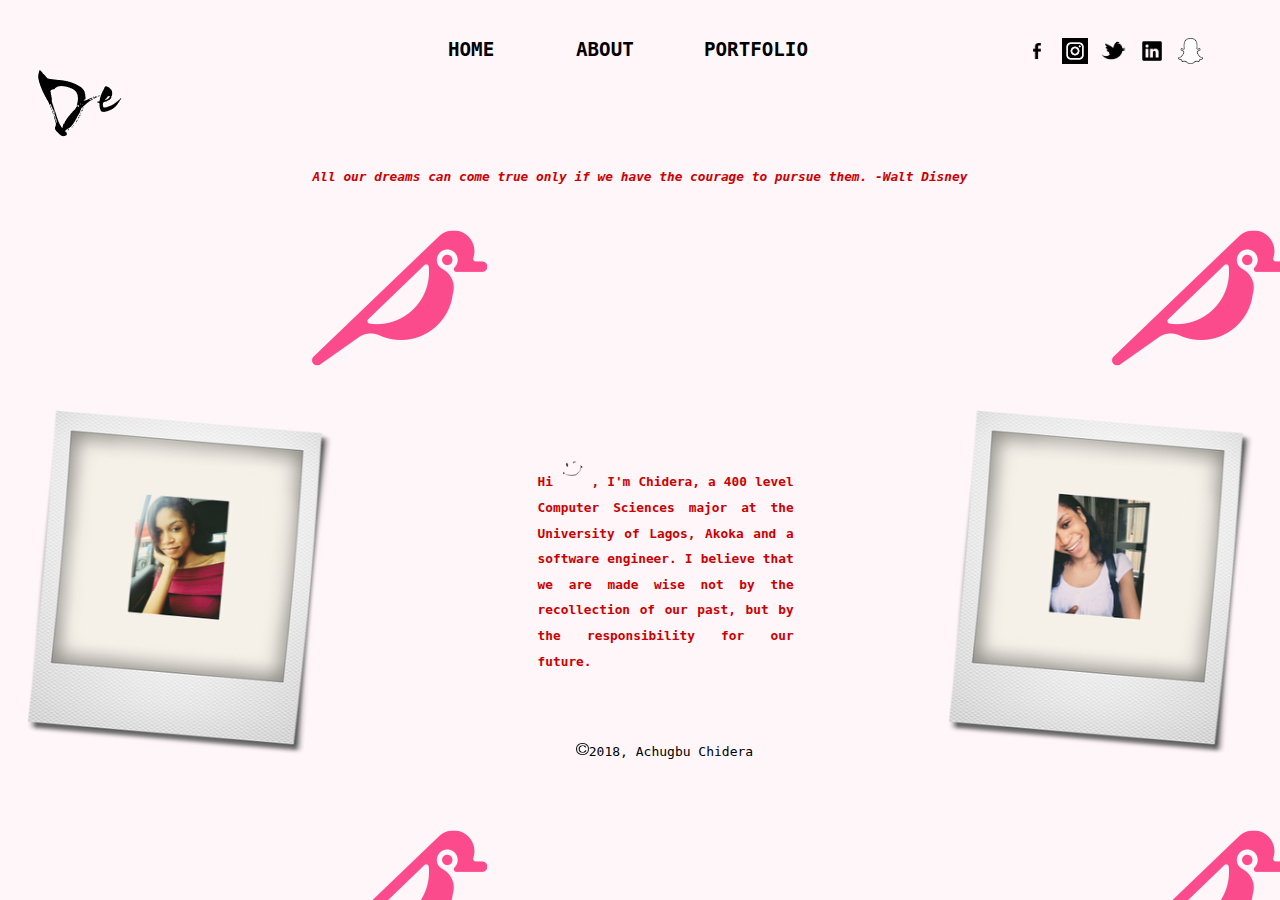
<file: index.html>
<!DOCTYPE html>
<html>
<head>
	<meta name="viewport" content="width=device-width, initialscale=1.0" charset="utf-8">
	<title>Achugbu Chidera</title>
	<link rel="stylesheet" type="text/css" href="css/index.css">
</head>
<body style="background-image: url(image/bird-logo-symbol-carl-robin-kylander-ui-ux-brand.png);">
	<div class="header">
		<img src="image/615D1BA2A29046EEDA1FFF2EEE5401002.gif" alt="thumbnail">
		<img src="image/facebook-2048-black.png" class="logo1" alt="thumbnail">
		<img src="image/instagram-icon-new-black-background-vector-logo.png" class="logo2" alt="thumbnail">
		<img src="image/Twitter-Transparent-Background.png" class="logo3" alt="thumbnail">
		<img src="image/social-linkedin.png" class="logo4" alt="thumbnail">
		<img src="image/snapchat-ghost-logo-B618EE0704-seeklogo.com.png" class="logo5" alt="thumbnail">
		<a href="prac.html" class="link1" target="_self">HOME</a>
		<a href="about.html" class="link2" target="_new">ABOUT</a>
		<a href="portfolio.html" class="link3" target="_blank">PORTFOLIO</a>
		<p class="quote">
			All our dreams can come true only if we have the courage to pursue them. -Walt Disney</p>
	</div>
	<div class="main">
		<img src="image/kako-Tt63lJJwUOabBgiW.png" class="image1" alt="thumbnail">
		<img src="image/kako-fTWqY6E99zVwz9V0.png" class="image2" alt="thumbnail">
		<p class="intro">Hi<img src="image/mouth_smile_PNG42.png" class="smile" alt="thumbnail">, I'm Chidera, a 400 level Computer Sciences major at the University of Lagos, Akoka and a software engineer. I believe that we are made wise not by the recollection of our past, but by the responsibility for our future.</p>
	</div>
	<div class="footer">
		<!--<img src="image/1428013726_Meg_Arrow_0621_06.png" class="image4" alt="thumbnail">
		<img src="image/black-heart.png" class="image5" alt="thumbnail">
		<img src="image/black-heart.png" class="image6" alt="thumbnail">
		<img src="image/black-heart.png" class="image7" alt="thumbnail">
		<img src="image/abstract-1296692_960_720.png" class="image8" alt="thumbnail">
		<img src="image/abstract-1297030_960_720.png" class="image9" alt="thumbnail">
		<img src="image/1428013726_Meg_Arrow_0621_06.png" class="image10" alt="thumbnail">-->
		<p class="copyright"><img src="image/12422395911228769102Copyright_thin.svg.med.png" class="image11" alt="thumbnail">2018, Achugbu Chidera</p>
	</div>
</body>
</html>
</file>
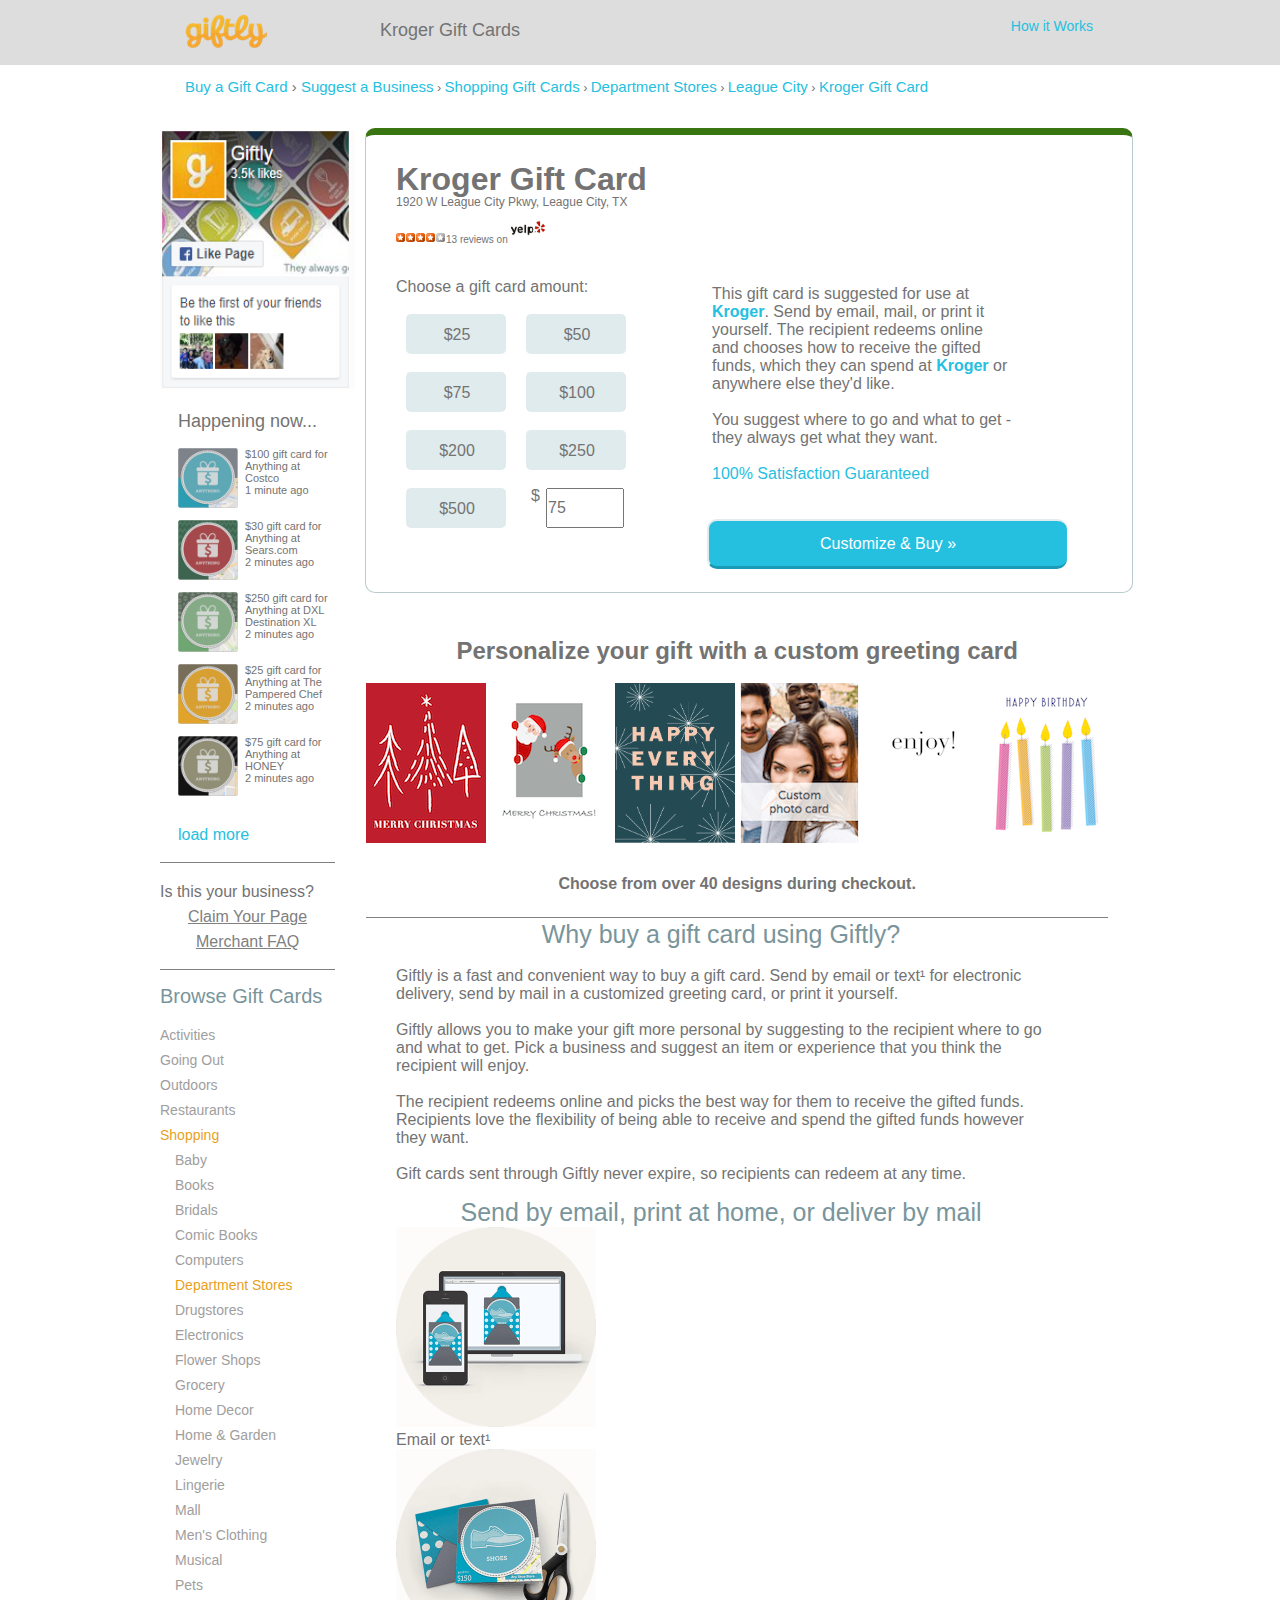
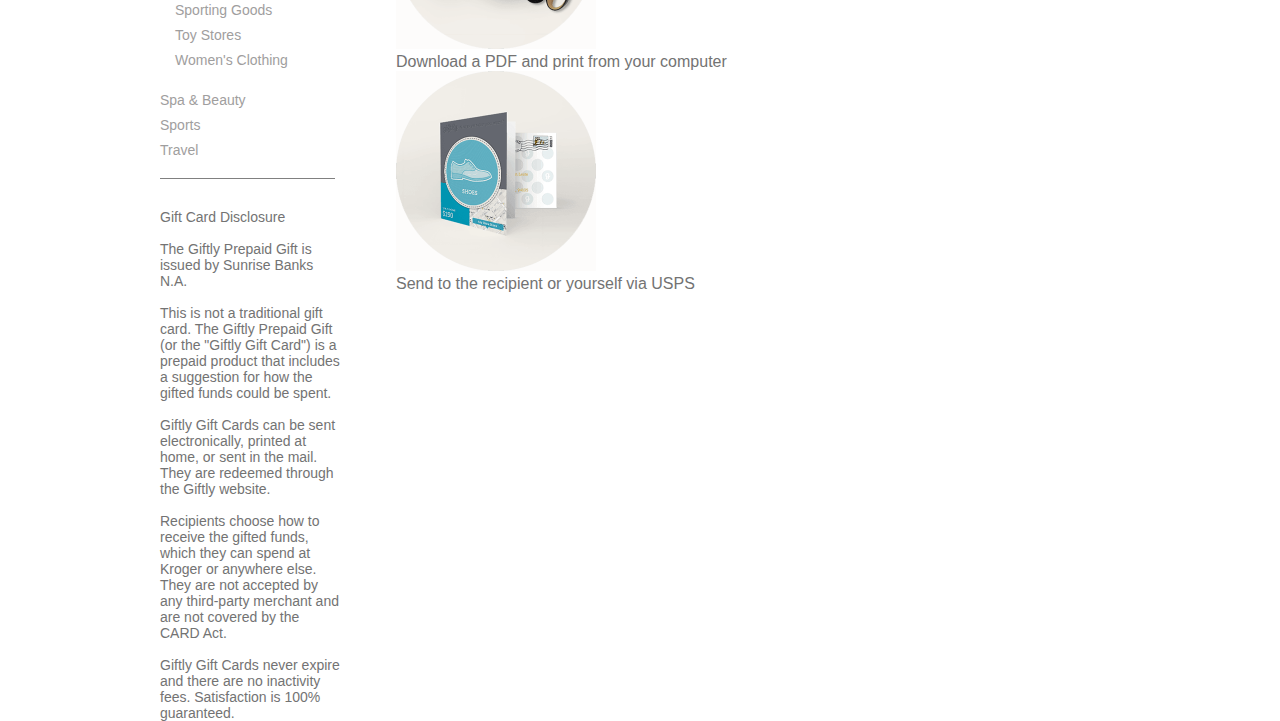
<file: files/giftly/index.html>
<!DOCTYPE html>
<html>
<head>
	<meta charset="utf-8">
	<link href="css/reset.css" rel="stylesheet">
	<link href="css/style.css" rel="stylesheet">
	<title>Kroger Gift Card - League City, TX | Giftly</title>
</head>
<body>
	<header>
		<figure><a href="#"><img alt="Thumbnail" src="images/logo-trans.png"></a></figure>
		<figcaption class="header_text">
			<h3>Kroger Gift Cards</h3>
		</figcaption>
	</header>
	<nav class="navigation">
		<div class="how">
			<a href="#">How it Works</a>
		</div>
	</nav>
	<nav class="menu_links">
		<a href="#">Buy a Gift Card</a> ›
		<a href="#">Suggest a Business</a><small> › </small>
		<a href="#">Shopping Gift Cards</a><small> › </small>
		<a href="#">Department Stores</a><small> › </small>
		<a href="#">League City</a><small> › </small>
		<a href="#">Kroger Gift Card</a>
	</nav>
	<nav class="happs_list">
		<figure><a href="https://www.facebook.com/BeGiftly/"><img class="thumbnail" src="images/ScreenShot_20171225211702.png" alt="Thumbnail"></a></figure><br>

		<center><p class="happs_text">  Happening now...</p></center>
		<ul class="line1">
			<li>
				<figure><img src="images/g2.png" class="thumbnail2"></figure>
				<figcaption class="thumbnail2_text">
					<p>$100 gift card for Anything at Costco</p>
					<p>1 minute ago</p>
				</figcaption><br>
			</li><br><br><br>
			<li>
				<figure><img src="images/g3.png" class="thumbnail3"></figure>
				<figcaption class="thumbnail3_text">
					<p>$30 gift card for Anything at Sears.com</p>
					<p>2 minutes ago</p>
				</figcaption><br>
			</li><br><br><br>
			<li>
				<figure><img src="images/g4.png" class="thumbnail4"></figure>
				<figcaption class="thumbnail4_text">
					<p>$250 gift card for Anything at DXL Destination XL</p>
					<p>2 minutes ago</p>
				</figcaption><br>
			</li><br><br><br>
			<li>
				<figure><img src="images/g7.png" class="thumbnail5"></figure>
				<figcaption class="thumbnail5_text">
					<p>$25 gift card for Anything at The Pampered Chef</p>
					<p>2 minutes ago</p>
				</figcaption><br>
			</li><br><br><br>
			<li>
				<figure><img src="images/g8.png" class="thumbnail6"></figure>
				<figcaption class="thumbnail6_text">
					<p>$75 gift card for Anything at HONEY</p>
					<p>2 minutes ago</p>
				</figcaption><br>
			</li><br><br><br><br>
			<li>
				<a href="#" class="load">load more</a>
			</li><br><br>
		</ul>

		<h6 class="business">Is this your business?
			<center><a href="#">Claim Your Page</a></center>
			<center><a href="#">Merchant FAQ</a></center>
		</h6>

		<div class="words">
			<p class="words_heading">Browse Gift Cards</p>
			<div class="words_list">
				<a href="#">Activities</a><br>
				<a href="#">Going Out</a><br>
				<a href="#">Outdoors</a><br>
				<a href="#">Restaurants</a><br>
				<a href="#" class="make_yellow">Shopping</a><br>
			</div>
			<div class="sub_list">
				<a href="#">Baby</a><br>
				<a href="#">Books</a><br>
				<a href="#">Bridals</a><br>
				<a href="#">Comic Books</a><br>
				<a href="#">Computers</a><br>
				<a href="#" class="make_yellow">Department Stores</a><br>
				<a href="#">Drugstores</a><br>
				<a href="#">Electronics</a><br>
				<a href="#">Flower Shops</a><br>
				<a href="#">Grocery</a><br>
				<a href="#">Home Decor</a><br>
				<a href="#">Home & Garden</a><br>
				<a href="#">Jewelry</a><br>
				<a href="#">Lingerie</a><br>
				<a href="#">Mall</a><br>
				<a href="#">Men's Clothing</a><br>
				<a href="#">Musical</a><br>
				<a href="#">Pets</a><br>
				<a href="#">Sporting Goods</a><br>
				<a href="#">Toy Stores</a><br>
				<a href="#">Women's Clothing</a><br>
			</div>
			<div class="words_list">
				<a href="#">Spa & Beauty</a><br>
				<a href="#">Sports</a><br>
				<a href="#">Travel</a><br>
			</div>
		</div>

		<div class="disclosure">
			<p>
				Gift Card Disclosure<br><br>
				The Giftly Prepaid Gift is issued by Sunrise Banks N.A.<br><br>
				This is not a traditional gift card.
				The Giftly Prepaid Gift (or the "Giftly Gift Card") is a prepaid product that includes a suggestion for how the gifted funds could be spent.<br><br>
				Giftly Gift Cards can be sent electronically, printed at home, or sent in the mail. They are redeemed through the Giftly website.<br><br>
				Recipients choose how to receive the gifted funds, which they can spend at Kroger or anywhere else. They are not accepted by any third-party merchant and are not covered by the CARD Act.<br><br>
				Giftly Gift Cards never expire and there are no inactivity fees. Satisfaction is 100% guaranteed.
			</p>
		</div>
	</nav>

	<section class="info_place">
		<div class="holder">
			<h1>Kroger Gift Card</h1>
			<h6>1920 W League City Pkwy, League City, TX</h6>
			<p class="p1"><img src="images/g5.png">13 reviews on <img src="images/g9.png" class="p1_yelp"></p><br>
			<p class="select">Choose a gift card amount: </p><br>
			<button class="bt1">$25</button>
			<button class="bt2">$50</button>
			<br><br>
			<button class="bt3">$75</button>
			<button class="bt4">$100</button>
			<br><br>
			<button class="bt5">$200</button>
			<button class="bt6">$250</button>
			<br><br>
			<button class="bt7">$500</button>
			<p class="dollar_sign">$</p><input type="text area" name="amount" value="75" class="bt8">
			<br>
			<div class="block">
				<p class="story">This gift card is suggested for use at <b>Kroger</b>. Send by email, mail, or print it yourself. The recipient redeems online and chooses how to receive the gifted funds, which they can spend at <b>Kroger</b> or anywhere else they'd like.<br><br>You suggest where to go and what to get - they always get what they want.</p>
				<a href="#">100% Satisfaction Guaranteed</a><br><br><br>
			<button class="bt9">Customize & Buy »</button>
			</div><br><br><br><br><br>
			<div class="custom_greetings"> 
				<center><h2 class="Personalize">Personalize your gift with a custom greeting card</h2></center>
				<a href="#"><img src="images/custom-front-merrytrees-medium.png" alt="Thumbnail" class="img1"></a>
				<a href="#"><img src="images/custom-front-santa-and-rudolph-medium.png" alt="Thumbnail" class="img2"></a>
				<a href="#"><img src="images/custom-front-happy-everything-medium.png" alt="Thumbnail" class="img3"></a>
				<a href="#"><img src="images/custom-front-photo-sample-1.png" alt="Thumbnail" class="img4"></a>
				<a href="#"><img src="images/custom-front-enjoy-medium.png" alt="Thumbnail" class="img5"></a>
				<a href="#"><img src="images/custom-front-birthday-candles-medium.png" alt="Thumbnail" class="img6"></a>
				<center><h4>Choose from over 40 designs during checkout.</h4></center>
		    </div>

		    <div class="div4">
		    	<center>
		    		<h3 class="words_heading">Why buy a gift card using Giftly?</h3><br>
		    	</center>
		    	<p>
		    		Giftly is a fast and convenient way to buy a gift card. Send by email or text¹ for electronic delivery, send by mail in a customized greeting card, or print it yourself.<br><br>
					Giftly allows you to make your gift more personal by suggesting to the recipient where to go and what to get. Pick a business and suggest an item or experience that you think the recipient will enjoy.<br><br>
					The recipient redeems online and picks the best way for them to receive the gifted funds. Recipients love the flexibility of being able to receive and spend the gifted funds however they want.<br><br>
					Gift cards sent through Giftly never expire, so recipients can redeem at any time.
		    	</p>
		    	<center>
		    		<h3 class="words_heading">Send by email, print at home, or deliver by mail</h3>
		    	</center>
		    	<div class="circle_images">
		    		<figure><img src="images/g10.png" alt="Thumbnail" class="circle_image">
		    		</figure>
		    		<figcaption>Email or text¹</figcaption>

		    		<figure><img src="images/g12.png" alt="Thumbnail" class="circle_image">
		    		</figure>
		    		<figcaption>Download a PDF and print from your computer</figcaption>

		    		<figure><img src="images/g11.png" alt="Thumbnail" class="circle_image">
		    		</figure>
		   			<figcaption>Send to the recipient or yourself via USPS</figcaption>
		    	</div>
		    </div>
		</div>
	</section>
</body>
</html>
</file>
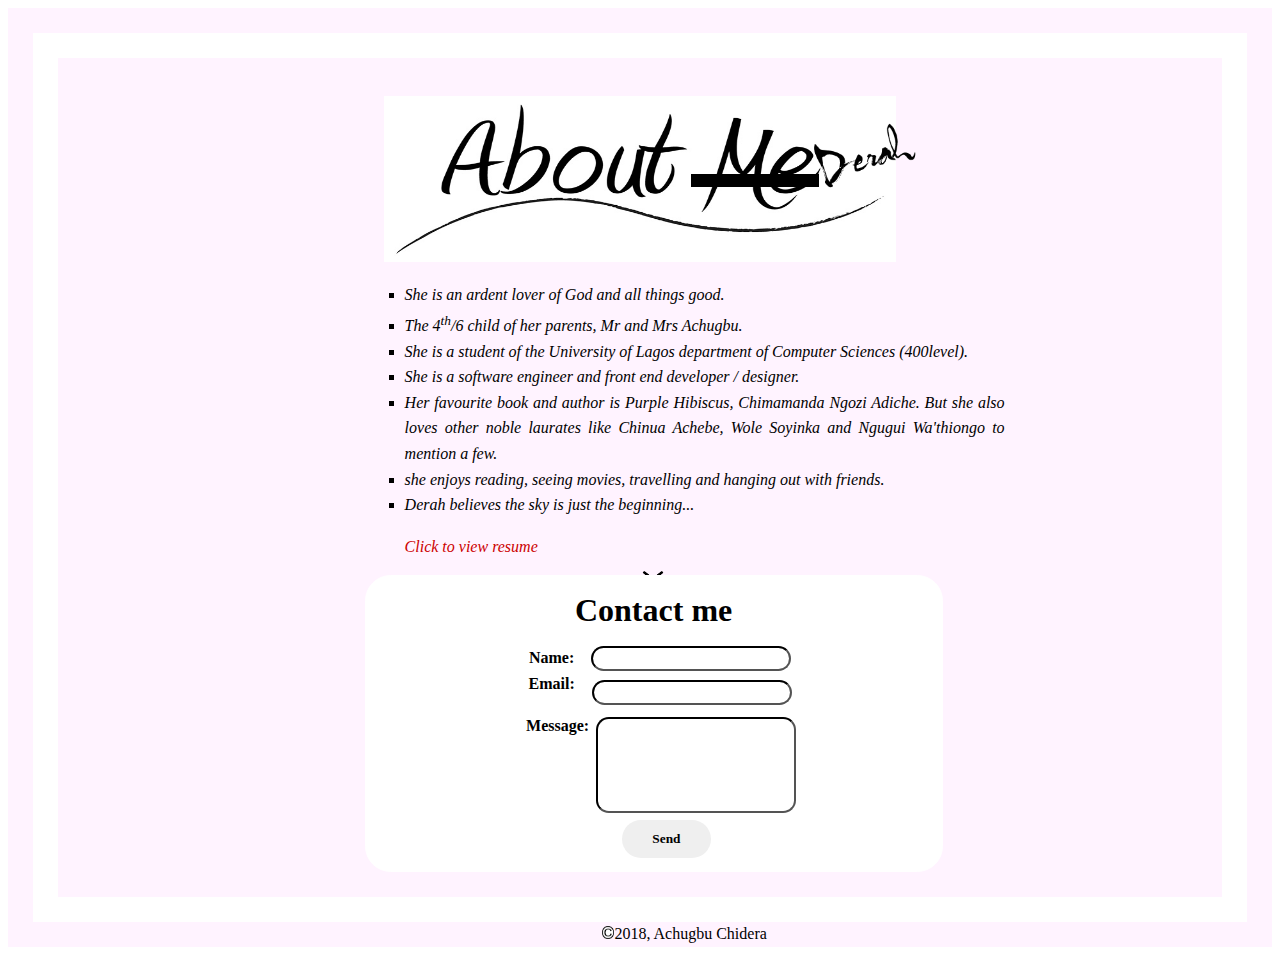
<file: about.html>
<!DOCTYPE html>
<html>
<head>
	<meta name="viewport" content="width=device-width, initialscale=1.0" charset="utf-8">
	<title>About Me</title>
	<link rel="stylesheet" type="text/css" href="css/about.css">
</head>
<body>
	<div class="outer">
		<div class="inner">
			<div class="about">
				<img src="image/About-me.jpg" class="about_image">
				<img src="image/615D1BA2A29046EEDA1FFF2EEE540100.png" alt="thumbnail" class="image1">
				<hr class="line">
				<div class="story">
					<ul>
						<li>She is an ardent lover of God and all things good.</li>
						<li>The 4<sup>th</sup>/6 child of her parents, Mr and Mrs Achugbu.</li>
						<li>She is a student of the University of Lagos department of Computer Sciences (400level).</li>
						<li>She is a software engineer and front end developer / designer. </li>
						<li>Her favourite book and author is Purple Hibiscus, Chimamanda Ngozi Adiche. But she also loves other noble laurates like Chinua Achebe, Wole Soyinka and Ngugui Wa'thiongo to mention a few.</li>
						<li>she enjoys reading, seeing movies, travelling and hanging out with friends.</li>
						<li>Derah believes the sky is just the beginning...<a href="files/AchugbuCV.docx" class="link"><p>Click to view resume</p></a></li>
					</ul>
				</div>
				<img src="image/giphy (4).gif" alt="thumbnail" class="image2">
				<div class="contact">
					<h1 class="contact_me">Contact me</h1>
					<b>Name: </b> <input type="text" name="name" class="input1" required=""><br>
					<b>Email: </b> <input type="email" name="email" class="input2" required=""><br>
				    <p class="imessage">Message: </p><input type="textarea" name="message" class="input3" required=""><br>
					<button class="send">Send</button>
				</div>
				<div class="footer">
					<p class="copyright"><img src="image/12422395911228769102Copyright_thin.svg.med.png" class="image11" alt="thumbnail">2018, Achugbu Chidera</p>
				</div>
			</div>
		</div>
	</div>
</body>
</html>
</file>
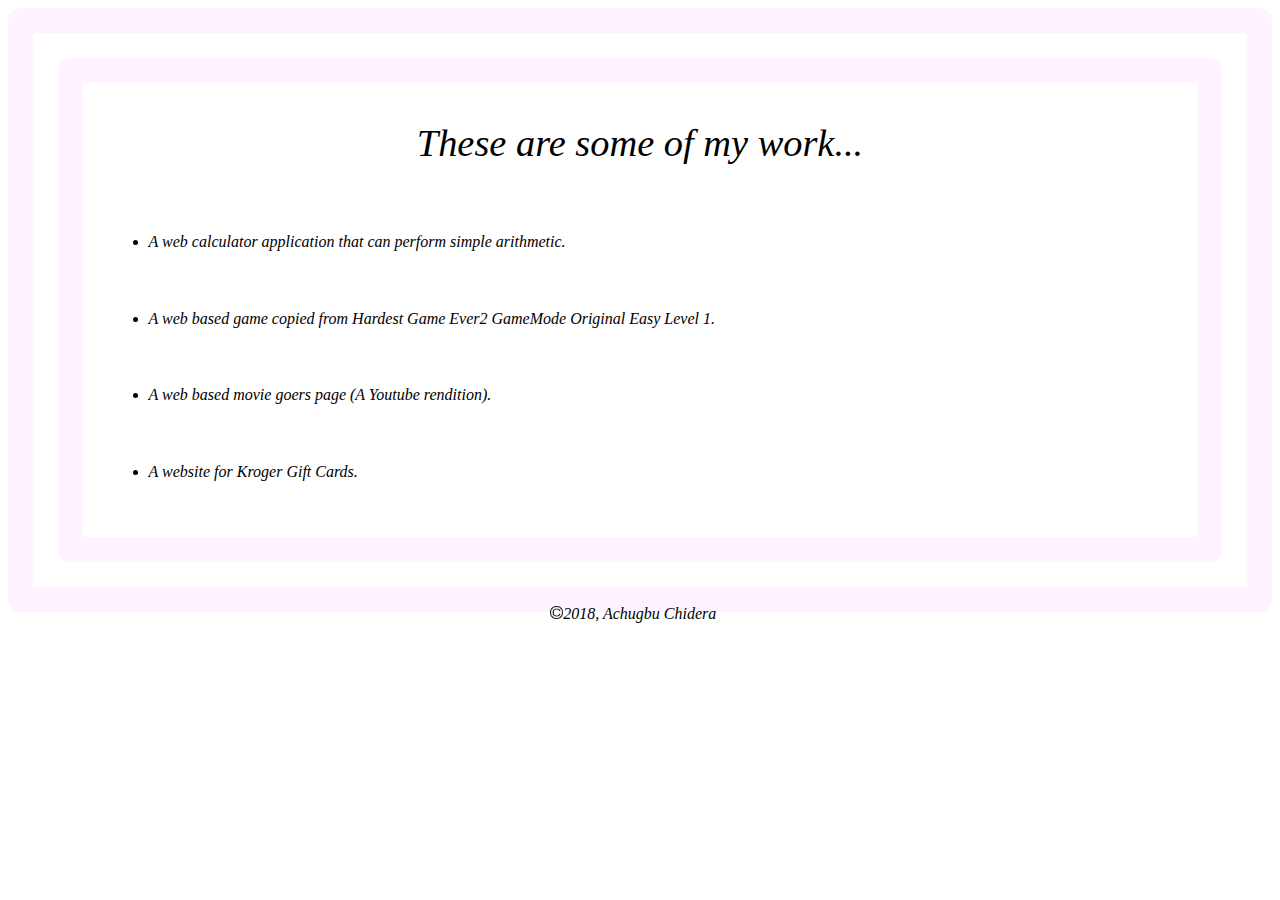
<file: portfolio.html>
<!DOCTYPE html>
<html>
<head>
	<title>Portfolio</title>
	<meta name="viewport" content="width=device-width, initialscale=1.0" charset="utf-8">
	<link rel="stylesheet" type="text/css" href="css/portfolio.css">
</head>
<body>
	<div class="outer">
		<div class="inner">
			<div class="inner_in">
				<p class="header">These are some of my work...</p>
				<ul class="portfolio">
					<a href="files/calculator2.html"><li>A web calculator application that can perform simple arithmetic.</li></a>
					<a href="files/Game/Game.html"><li>A web based game copied from Hardest Game Ever2 GameMode Original Easy Level 1.</li></a>
					<a href="files/favouritemovies/index.html"><li>A web based movie goers page (A Youtube rendition).</li></a>
					<a href="files/giftly/index.html"><li>A website for Kroger Gift Cards.</li></a>
				</ul>
				<p class="copyright"><img src="image/12422395911228769102Copyright_thin.svg.med.png" class="image11" alt="thumbnail">2018, Achugbu Chidera</p>
			</div>
		</div>
	</div>
</body>
</html>
</file>
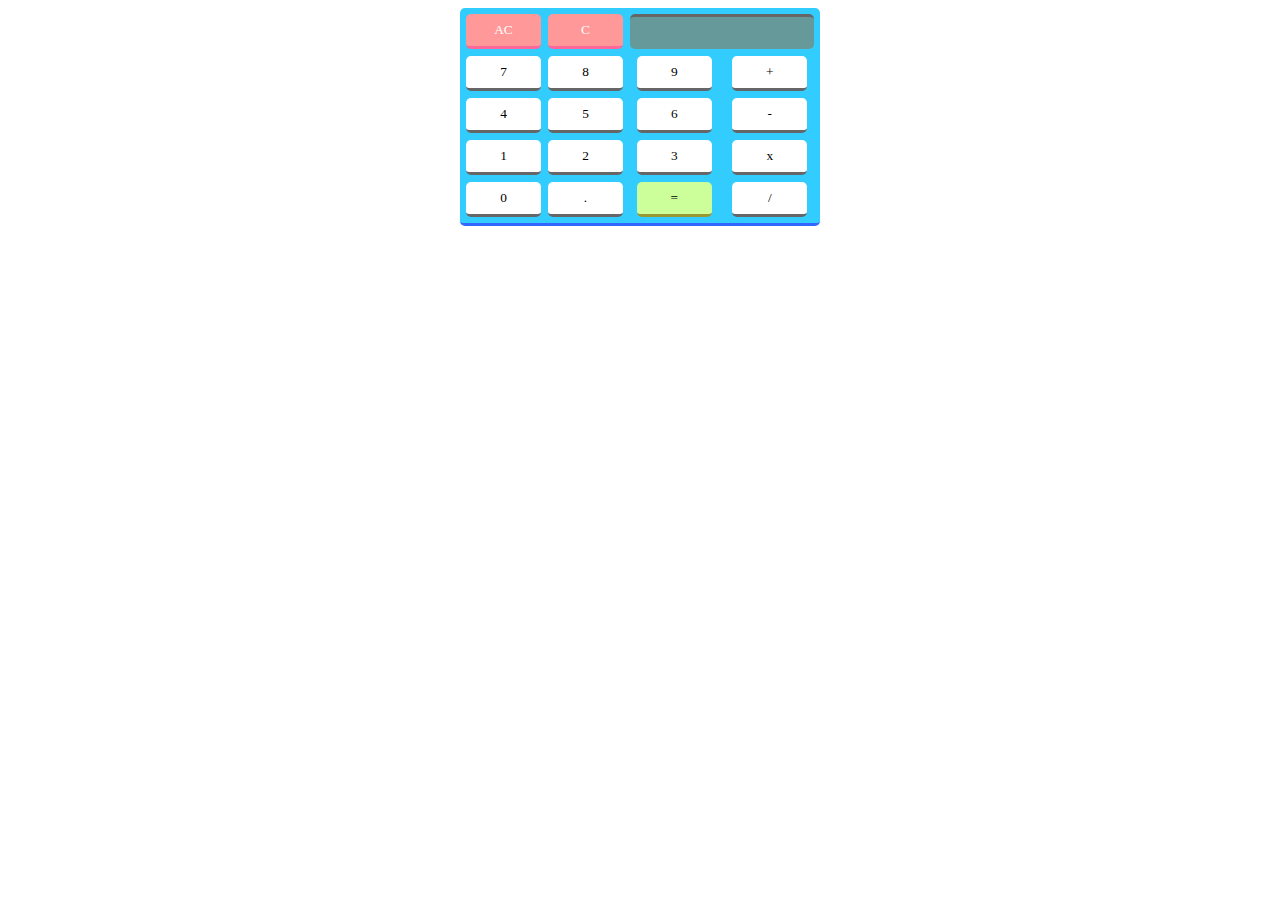
<file: files/calculator2.html>
<!DOCTYPE html>
<html>
<head>
	<title>Calculator Project(Using tables)</title>
	<style type="text/css">
	table.mine{
		background-color: #3CF;
		border-left: none;
		border-right: none;
		border-top: none;
		border-bottom: solid;
		border-bottom-color: #36F;
		border-spacing: 5px; 
		width: 250px;
		height: 200px;
		border-radius: 5px;
		font-family: Trebuchet;
	}
    input#ButtonEval{
		background-color: #CF9;
		width: 75px;
		height: 35px;
		border-left: none;
		border-right: none;
		border-top: none;
		border-bottom: solid;
		border-bottom-color: #993;
		border-radius: 5px;
		font-family: cursive;
	}	
	input#ButtonC{
		background-color: #F99;
		width: 75px;
		height: 35px;
		border-left: none;
		border-right: none;
		border-top: none;
		border-bottom: solid;
		border-bottom-color: #F69;
		color:white;
		border-radius: 5px;
		font-family: cursive;
	}
	input#ButtonAC{
		background-color: #F99;
		width: 75px;
		height: 35px;
		border-left: none;
		border-right: none;
		border-top: none;
		border-bottom: solid;
		border-bottom-color: #F69;
		color:white;
		border-radius: 5px;
		font-family: cursive;
	}
	input#inOut{
		text-align: right;
		background-color: #699;
		width: 180px;
		height: 30px;
		font-size: 30px;
		border-left: none;
		border-right: none;
		border-top: solid;
		border-top-color: #666666;
		border-bottom: none;
		color: white;
		border-radius: 5px;
		font-family: cursive;
	}
	input.mine{
		background-color: white;
		width: 75px;
		height: 35px;
		border-left: none;
		border-right: none;
		border-top: none;
		border-bottom: solid;
		border-bottom-color: #666666;
		border-radius: 5px;
		font-family: cursive;
	}

	</style>
</head>
<body>
<table class="mine" align="center">
    <tr>
        <td align="center"><input id="ButtonAC" type="button" value="AC"></input></td>
        <td align="center"><input id="ButtonC" type="button" value="C"></input></td>
		<td align="center" colspan="2"><input disabled="disable" type="text" id="inOut" value="" maxlength="13" /></td>
	</tr>
	<tr>
		<td align="center"><input class="mine" id="Button7" type="button" value="7"></input></td>
		<td align="center"><input class="mine" id="Button8" type="button" value="8"></input></td>
		<td align="center"><input class="mine" id="Button9" type="button" value="9"></input></td>
		<td align="center"><input class="mine" id="Button+" type="button" value="+"></input></td>
	</tr>
	<tr>
		<td align="center"><input class="mine" id="Button4" type="button" value="4"></input></td>
		<td align="center"><input class="mine" id="Button5" type="button" value="5"></input></td>
		<td align="center"><input class="mine" id="Button6" type="button" value="6"></input></td>
		<td align="center"><input class="mine" id="Button-" type="button" value="-"></input></td>
	</tr>
	<tr>
	    <td align="center"><input class="mine" id="Button1" type="button" value="1"></input></td>
		<td align="center"><input class="mine" id="Button2" type="button" value="2"></input></td>
		<td align="center"><input class="mine" id="Button3" type="button" value="3"></input></td>
		<td align="center"><input class="mine" id="Button*" type="button" value="x"></input></td>
	</tr>
	<tr>
	    <td align="center"><input class="mine" id="Button0" type="button" value="0"></input></td>
	    <td align="center"><input class="mine" id="Button." type="button" value="."></input></td>
		<td align="center"><input           id="ButtonEval" type="button" value="="></input></td>
		<td align="center"><input class="mine" id="Button/" type="button" value="/"></input></td>
	</tr>
</table>
<script type="text/javascript">
function myFunction(p1){
	var currentVal = document.getElementById("inOut").value;
	var lastChar = currentVal.charAt(currentVal.length-1);
    var operators = "*-+/.";
    if(operators.indexOf(p1) != -1 && lastChar == p1)
    	document.getElementById("inOut").value += "";
    else
	    document.getElementById("inOut").value += p1;
}
/*document.getElementById("inOut").value = document.getElementById("inOut").value.substring(0,currentVal.length-1);*/
function removeLastChar(){
	var currentVal = document.getElementById("inOut").value;
	var newCurrentVal = "";
	for (var i = 0; i <= currentVal.length-2; i++){
		newCurrentVal += currentVal.charAt(i);
	}
	document.getElementById("inOut").value = newCurrentVal;
}

	window.addEventListener("load",function(){
		document.getElementById("Button1").addEventListener("click", function() {myFunction(1)})
	    document.getElementById("Button2").addEventListener("click", function() {myFunction(2)})
		document.getElementById("Button3").addEventListener("click", function() {myFunction(3)})
		document.getElementById("Button+").addEventListener("click", function() {myFunction("+")})
		document.getElementById("Button4").addEventListener("click", function() {myFunction(4)})
		document.getElementById("Button5").addEventListener("click", function() {myFunction(5) })
		document.getElementById("Button6").addEventListener("click", function() {myFunction(6)})
		document.getElementById("Button-").addEventListener("click", function() {myFunction("-")})
		document.getElementById("Button7").addEventListener("click", function() {myFunction(7)})
		document.getElementById("Button8").addEventListener("click", function() {myFunction(8)})
		document.getElementById("Button9").addEventListener("click", function() {myFunction(9)})
		document.getElementById("Button*").addEventListener("click", function() {myFunction("*")})
		document.getElementById("Button0").addEventListener("click", function() {myFunction(0)})
		document.getElementById("Button.").addEventListener("click", function() {myFunction(".")})
		document.getElementById("Button/").addEventListener("click", function() {myFunction("/")})
		document.getElementById("ButtonAC").addEventListener("click", function() {document.getElementById("inOut").value = "";})
		document.getElementById("ButtonC").addEventListener("click", function() {removeLastChar()})
		document.getElementById("ButtonEval").addEventListener("click", function() {document.getElementById("inOut").value = eval(document.getElementById("inOut").value);})   
    })                                                     
</script>
</body>
</html>
</file>
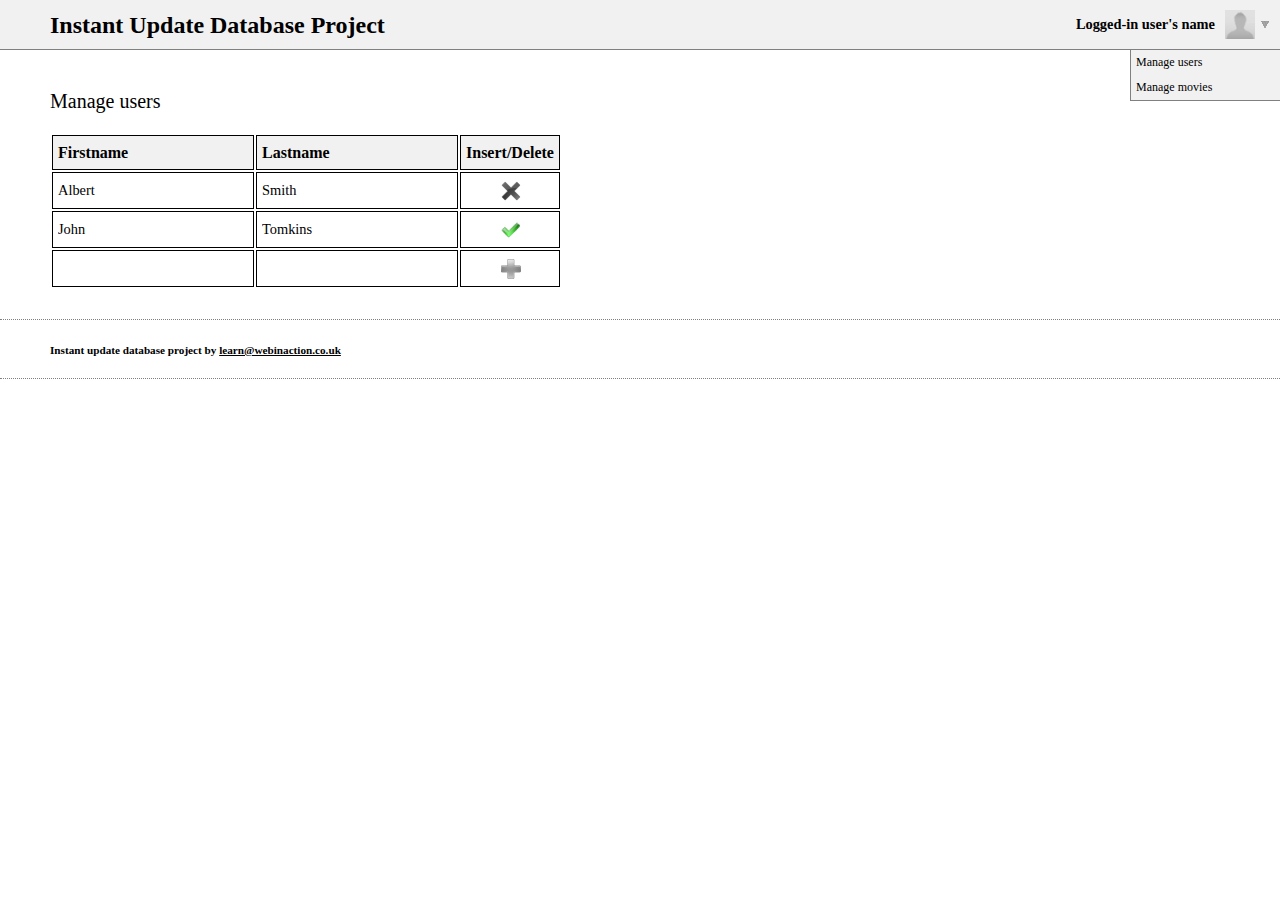
<file: files/favouritemovies/admin.html>
<!DOCTYPE html>

<html>
    <head>
        <meta charset="UTF-8">
        <link href="css/reset.css" rel="stylesheet">
        <link href="css/style.css" rel="stylesheet">
        
        <!--[if lt IE 9]>
            <script src="http://html5shiv.googlecode.com/svn/trunk/html5.js"></script>
            <script src="scripts/html5shiv-printshiv.js"></script>
        <![endif]-->
                                   
        <title>Instant Update Database Project by WebinAction.co.uk</title>        
    </head>
    
    <body>
        <header>
            <h1>Instant Update Database Project</h1>
        </header>
        
        <nav class="navigation">
            <div class="select_users">
                <h2><a href="#">Logged-in user's name</a></h2>
            </div>
            
            <div class="profile logged_out"></div>
            <div class="admin_button"></div>
            
           <ul class="users_menu">
                <li><a href="#">List of other users</a></li>
                <li><a href="#">List of other users</a></li>
                <li><a href="#">List of other users</a></li>                
            </ul>
            <ul class="admin_menu">
                <li><a href="#">Manage users</a></li>
                <li><a href="#">Manage movies</a></li>
            </ul>
        </nav>
        
        <section class="admin">
            <div class="admin_users">
                <h2>Manage users</h2>
                <table class="admin_table">
                    <tr>
                        <th class="data_col">Firstname</th>
                        <th class="data_col">Lastname</th>
                        <th class="admin_col">Insert/Delete</th>
                    </tr>
                    <tr class="datarow">
                        <td><input class="data" type="text" name="firstname" value="Albert"></td>
                        <td><input class="data" type="text" name="lastname" value="Smith"></td>
                        <td class="deletecell"><div class="delete"></div></td>
                    </tr>
                    <tr class="datarow">
                        <td><input class="data" type="text" name="firstname" value="John"></td>
                        <td><input class="data" type="text" name="lastname" value="Tomkins"></td>
                        <td class="deletecell"><div class="success"></div></td>
                    </tr>
                    <tr class="newdatarow">
                        <td><input class="newdata" type="text" name="firstname" value=""></td>
                        <td><input class="newdata" type="text" name="lastname" value=""></td>
                        <td class="insertcell"><div class="insert"></div></td>
                    </tr>                
                </table>
            </div>
        </section>
        
        <footer>
            <p>Instant update database project by <a href="mailto:learn@webinaction.co.uk">learn@webinaction.co.uk</a></p>
        </footer>
        
    </body>
</html>
</file>
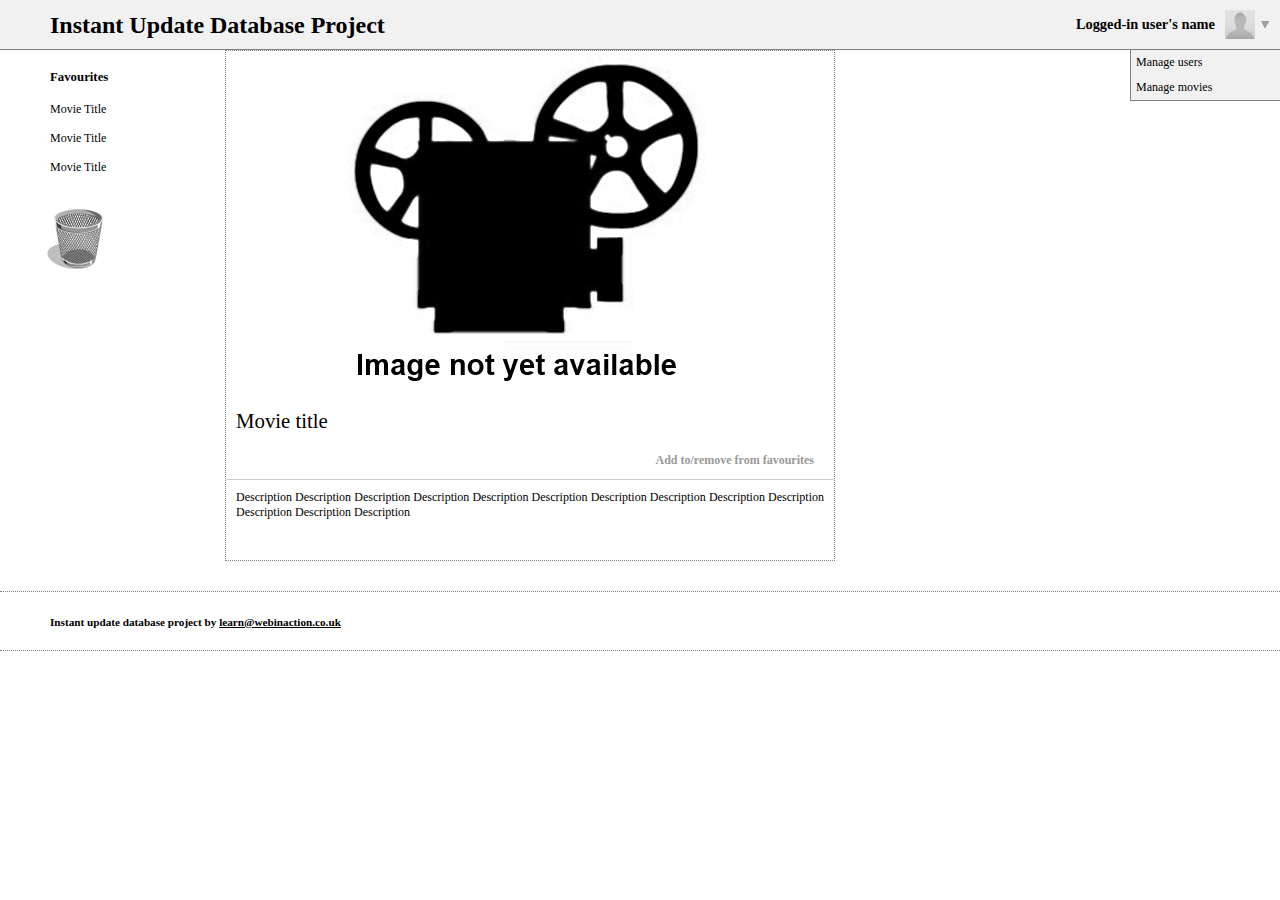
<file: files/favouritemovies/movie-single.html>
<!DOCTYPE html>

<html>
    <head>
        <meta charset="UTF-8">
        <link href="css/reset.css" rel="stylesheet">
        <link href="css/style.css" rel="stylesheet">
        
        <!--[if lt IE 9]>
            <script src="http://html5shiv.googlecode.com/svn/trunk/html5.js"></script>
            <script src="scripts/html5shiv-printshiv.js"></script>
        <![endif]-->
                             
        <title>Instant Update Database Project by WebinAction.co.uk</title>        
    </head>
    
    <body>
        <header>
            <h1>Instant Update Database Project</h1>
        </header>
        
        <nav class="navigation">
            <div class="select_users">
                <h2><a href="#">Logged-in user's name</a></h2>
            </div>

            <div class="profile logged_out"></div>
            <div class="admin_button"></div>
            
           <ul class="users_menu">
                <li><a href="#">List of other users</a></li>
                <li><a href="#">List of other users</a></li>
                <li><a href="#">List of other users</a></li>                
            </ul>
            <ul class="admin_menu">
                <li><a href="#">Manage users</a></li>
                <li><a href="#">Manage movies</a></li>
            </ul>
            <div class='trash'></div>  
        </nav>
        
        <nav class="favs_list">
            <h2>Favourites</h2>
            <ul class="favs">
                <li><a href="#">Movie Title</a></li>
                <li><a href="#">Movie Title</a></li>
                <li><a href="#">Movie Title</a></li>
            </ul>
        </nav>
        
        <section class="movie_single">
            <a href="#"><img class="movie_player" alt="Movie title" src="images-movies/movie.png"></a>
            <h3>Movie title</h3>
            <div class="actions">
                <div class="add_remove">
                    <p>Add to/remove from favourites</p>
                </div>
            </div>
            <p class="description">Description Description Description Description Description Description Description Description Description Description Description Description Description </p>
        </section>
        
        <footer>
            <p>Instant update database project by <a href="mailto:learn@webinaction.co.uk">learn@webinaction.co.uk</a></p>
        </footer>
        
    </body>
</html>
</file>
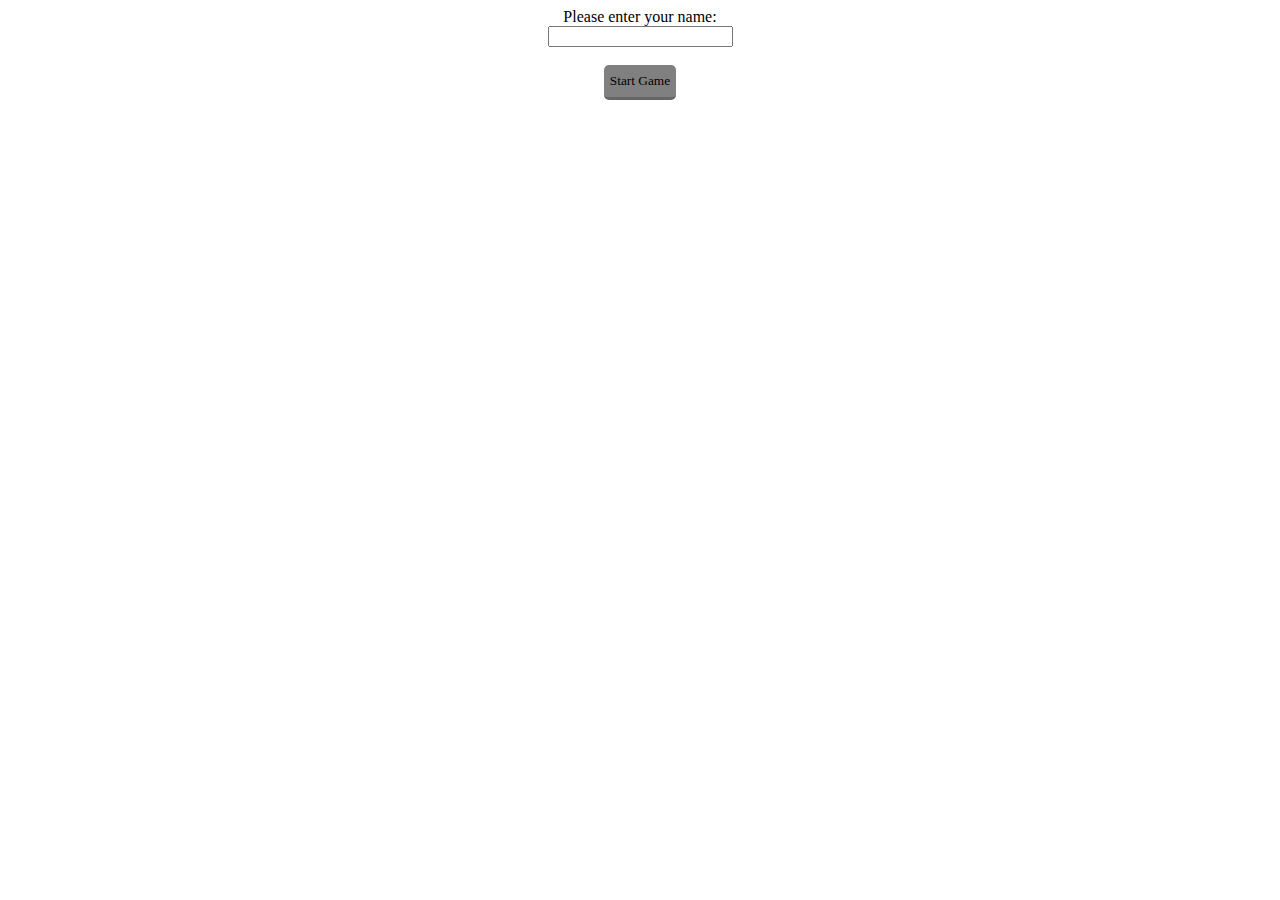
<file: files/Game/Game.html>
<!DOCTYPE html>
<html>
  <head>
  	<title></title>
  	<link rel="stylesheet" type="text/css" href="game.css">
  </head>
  <body>
 
  <div id="inputBox" style="font-family: cursive;text-align: center;width: 100%;">
    <span id="myName">Please enter your name:</span>
    <br />
    <input  type="text" id="userName" />
    <br />
    <br />
    <input id="start" type="button" value="Start Game"></input>
  </div>

  <div id="inputBox2"style="font-family: cursive;text-align: center;width: 100%;"><span id="myName2"></span></div>
  
  <div id="gameplay">
    <div id="header">
      <h2 class="second">Click Count: <span id="clickCount"></span></h2>
      <h2 class="second">Time Left: <span id="timer"></span></h2>
      <br />
    </div>
    <div id="boxes">
       <div class="box">
          <div class="circle"></div>
       </div>
       <div class="box">
          <div class="circle"></div>
       </div>
       <div class="box">
          <div class="circle"></div>
       </div>
    </div>
  </div>

  <div id="gameresult">
    <span id="gameresult2"></span>
    <!--<input id="replay" type="Button" name="replayButton"/> -->
  </div>

  <script type="text/javascript" src="game.js"></script>
  </body>
</html>
</file>
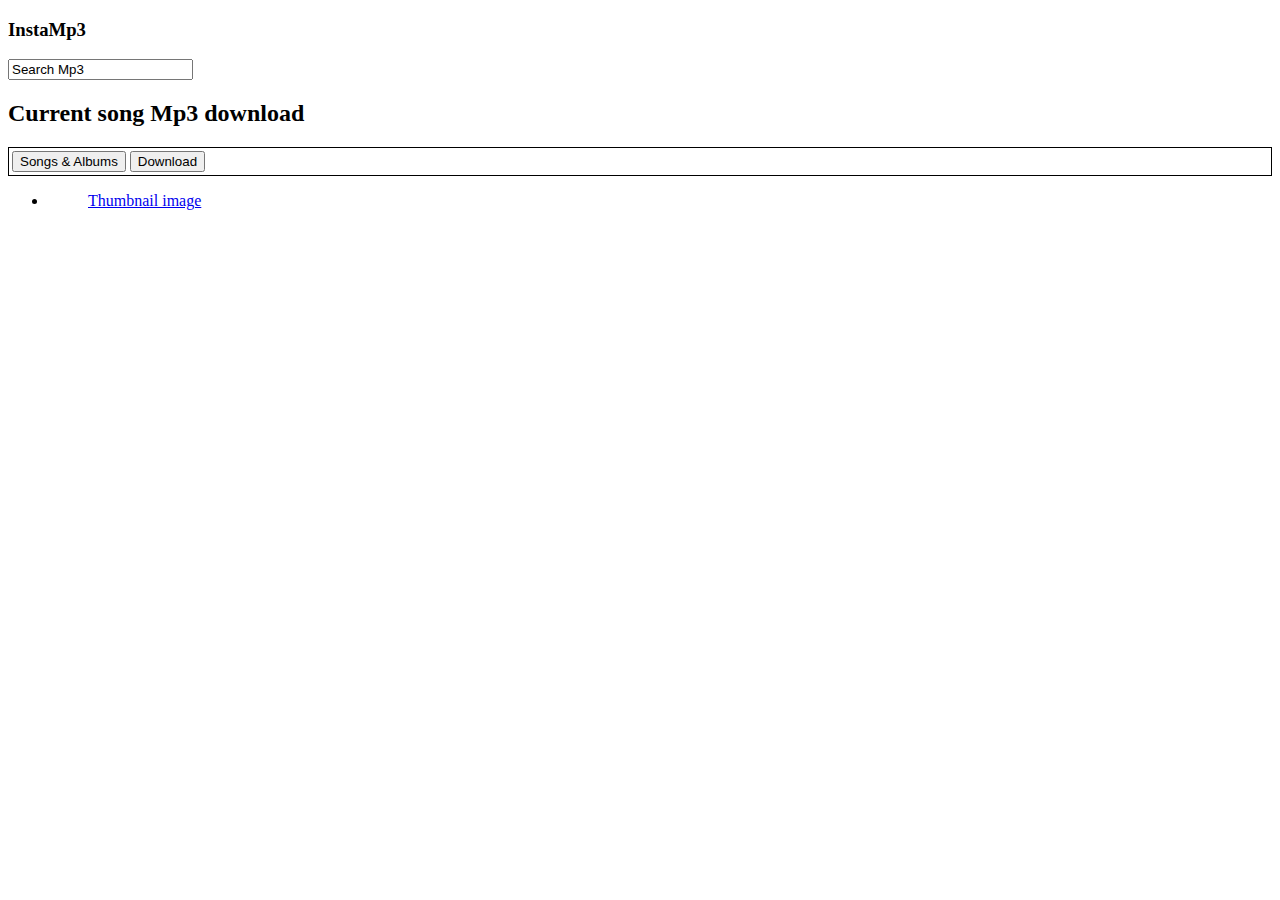
<file: files/favouritemovies/Personal-projects/audioPlayer.html>
<!DOCTYPE html>
<html>
	<head>
		<meta charset="utf-8">
		<title>InstaMp3</title>
	</head>

	<body>
		<header>
			<h3>InstaMp3</h3>
		</header>

		<nav>
			<div>
				<input type="textarea" name="search_mp3" value="Search Mp3">
			</div>
		</nav>

		<section>
			<h2>Current song Mp3 download</h2>
			<div style="border: 1px solid black; padding: 3px 3px 3px 3px;">
				<input type="button" value="Songs & Albums">
				<input type="button" value="Download">
			</div>
			<ul>
				<li>
					<figure><a href = "#">Thumbnail image
						<figcaption>
							
						</figcaption>
					</figure>
				</li>
			</ul>
		</section>
</body>
</html>
</file>
<file: css/index.css>
body{
	background-repeat: repeat;
	background-size: all;
	font-family: monospace;
	margin: 2vw 2vw 2vw 2vw;
}
.header .logo1{
	width: 2vw;
	height: 2vw;
	position: absolute;
	top: 3vw;
	left: 80vw;
}

.header .logo2{
	width: 2vw;
	height: 2vw;
	position: absolute;
	top: 3vw;
	left: 83vw;
}

.header .logo3{
	width: 2vw;
	height: 2vw;
	position: absolute;
	top: 3vw;
	left: 86vw;
}

.header .logo4{
	width: 2vw;
	height: 2vw;
	position: absolute;
	top: 3vw;
	left: 89vw;
}

.header .logo5{
	width: 2vw;
	height: 2vw;
	position: absolute;
	top: 3vw;
	left: 92vw;
}

a{
	text-decoration: none;
	color: black;
	font-weight: bold;
}

.link1{
	font-size: 1.5vw;
	position: absolute;
	top: 3vw;
	left: 35vw;
}

.link2{
	font-size: 1.5vw;
	position: absolute;
	top: 3vw;
	left: 45vw;
}

.link3{
	font-size: 1.5vw;
	position: absolute;
	top: 3vw;
	left: 55vw;
}

a:hover{
	color: #cc0000;
}

.quote{
	text-align: center;
	font-style: italic;
	font-size: 1vw;
	font-weight: bold;
	color: #cc0000;

}

.quote:hover{
	color: black;
}

.image1{
	width: 24vw;
	height: 27vw;
	position: absolute;
	top: 32vw;
}

.image2{
	width: 24vw;
	height: 27vw;
	position: absolute;
	top: 32vw;
	left: 74vw;
}


.intro{
	font-size: 1vw;
	color: #cc0000;
	font-weight: bolder;
	width: 20vw;
	height: 20vw;
	line-height: 2vw;
	position: absolute;
	top: 34vw;
	left: 42vw;
	text-align: justify;
}

.image5, .image6, .image7, .image11{
	width: 1vw;
	height: 1vw;
}

.image4, .image8, .image9, .image10{
	width: 2vw;
	height: 2vw;
}

.smile{
	width: 3vw;
	height: 3vw;
}

.image4{
	position: absolute;
	top: 20vw;
	left: 56vw;
}

.image5{
	position: absolute;
	top: 3vw;
	left: 6vw;
}

.image6{
	position: absolute;
	top: 45vw;
	left: 30vw;
}

.image7{
	position: absolute;
	top: 29vw;
	left: 94vw;
}

.image8{
	position: absolute;
	top: 20vw;
	left: 17vw;
}

.image9{
	position: absolute;
	top: 7vw;
	left: 48vw;
}

.image10{
	position: absolute;
	top: 7vw;
	left: 94vw;
}

.copyright{
	position: absolute;
	top: 57vw;
	left: 45vw;
}

.copyright:hover{
	color: #cc0000;
}

img:hover{
	color: #000000;
}
</file>
<file: files/giftly/css/style.css>
*{
	font-family: "Helvetica Neue","Helvetica",Helvetica,Arial,sans-serif!important;
	color: #737373;
}

header{
	height: 65px;
	background-color: white;
	padding-left: 180px;
	padding-top: 10px;
	background-color: #DDD;
}

.header_text{
	position: absolute;
	padding-top: 10px;
	left: 380px;
	top: 10px;
	font-size: 18px;
}

.navigation{
	position: absolute;
	right: 187px;
	top: 17px;
}

.navigation .how a{
	font-size: 14px;
	padding-top: 10px;
}

.navigation .how a:hover{
	color: #2ba6cb;
}

.menu_links{
	padding-left: 185px;
	padding-top: 13px;
	font-size: 15px;
}

.happs_list{
	float: left;
	width: 175px;
	margin-left: 160px;
	padding-top: 25px;
}

.happs_list .thumbnail{
	width: 195px;
	height: 269px;
	padding-top: 10px;
}

.happs_list .happs_text{
	font-size: 18px;
}

.info_place{
	height: 465px;
	width: 768px;
	border-top: 7px solid #397611;
	border-left: 1px solid #bacbce;
	border-right: 1px solid #bacbce;
	border-bottom: 1px solid #bacbce;
	border-spacing: 5px;
	border-radius: 10px;
	display: block;
	position: absolute;
	top: 128px;
	margin-left: 365px;
	padding: 5px 25px 5px 30px;
}

.thumbnail2, .thumbnail3, .thumbnail4, .thumbnail5, .thumbnail6{
	height: 60px;
	width: auto;
	position: absolute;
	left: 178px;
}

.thumbnail2_text, .thumbnail3_text, .thumbnail4_text, .thumbnail5_text, .thumbnail6_text{
	font-size: 11px;
	width: 90px;
	height: 20px;
	float: right;
}

.happs_list .load{
	position: absolute;
	left: 178px;
}

.happs_list .line1{
	border-bottom: 1px solid gray;
}

.happs_list .load:hover{
	color: #2ba6cb;
}

.happs_list .business{
	border-bottom: 1px solid gray;
	line-height: 25px;
	padding-bottom: 15px;
}

.happs_list .business a{
	color: gray;
	text-decoration: gray underline;
}

.happs_list .business a:hover{
	color: #2ba6cb;
	text-decoration: #2ba6cb underline;
}

.happs_list .words{
	padding-top: 15px;
	padding-bottom: 15px;
	border-bottom: 1px solid gray;
}

.words_heading{
	font-size: 20px;
	color: #79959b;
}

.happs_list .words a{
	font-size: 14px;
	color: #9f9e9e;
	line-height: 25px;
}

.happs_list .words .words_list{
	padding-top: 15px;
}

.happs_list .words .make_yellow{
	color: #e89f1d;
}

.happs_list .words .sub_list{
	padding-left: 15px;
	font-size: 12px;
	color: #9f9e9e;
}

.happs_list .disclosure{
	font-size: 14px;
	padding-top: 30px;
	width: 180px;
}

.info_place h1{
	font-family: "museo-slab","Helvetica Neue","Helvetica",Helvetica,Arial,serif;

}

.info_place h6{
	position: absolute;
	left: 30px;
	top: 60px;
	font-family: sans;
	font-size: 12px;
}

.info_place .p1{
	font-size: 10px;
	line-height: 40px;
}

.info_place .holder .p1 .p1_yelp{
	position: absolute;
	top: 83px;
}

.info_place .holder .circle_image{
	width: 200px;
	height: 200px;
}

.info_place .holder .circle_images{
	position: absolute;
	left: 0px;
}

button{
	background-color: #e0ebed;
	border-color: #e0ebed;
	text-align: center;
	border-radius: 5px;
	height: 40px;
	width: 100px;
	border-bottom: none;
	border-right: none;
	margin-left: 10px;
}

button:hover{
	background-color: #ffffff;
	border:3px solid #25c0df;
	border-radius: 5px;
}


.info_place .bt2, .bt4, .bt6, .bt8{
	position: absolute;
	left: 150px;
}

.info_place input{
	height: 40px;
	width: 78px;
	position: absolute;
	left: 180px;
}

.info_place .block{
	float: right;
	position: absolute;
	padding-left: 14px;
	top: 150px;
	right: 50px;
	height: 300px;
}

.holder .story{
	width: 300px;
	height: 180px;
}

b, a{
	color: #25c0df;
}

.info_place a:hover{
	color: #2ba6cb;
}

.info_place .bt9{
	width: 360px;
	height: 50px;
	border-bottom: 3px solid #1a9ab5;
	text-align: center;
	background-color: #25c0df;
	border-radius:10px;
	color: white;
	position: relative;
	right: 15px;
}

.info_place .dollar_sign{
	position: absolute;
	left: 165px;
	top: 352px;
}

.custom_greetings a:hover{
	color: white;
}

.info_place .custom_greetings{
	border-bottom: 1px solid gray;
	position: absolute;
	left: 0px;
	line-height: 25px;
}

.info_place .holder .div4{
	position: absolute;
	top: 770px;
	width: 650px;
}

.info_place .holder .div4 .words_heading{
	font-size: 25px;
	padding-top: 15px;
}
</file>
<file: css/about.css>
html{
	background-color: #ffffff;
}

.outer{
	border: 2vw solid #fff3ff;
}

.inner{
	border: 2vw solid #ffffff;
}

.about{
	text-align: center;
	border: 2vw solid #fff3ff;
	background-color: #fff3ff;
	box-shadow: #ffb3b3;
}

.about_image{
	margin-top: 1vw;
	width: 40vw;
	height: 13vw;
}

.image1{
	width: 10vw;
	position: absolute;
	top: 9vw;
	left: 63vw;
}

.line{
	width: 10vw;
	height: 1vw;
	background-color: #000000;
	position: absolute;
	border: none;
	top: 13vw;
	left: 54vw;

}

.story{
	width: 50vw;
	position: relative;
	left: 22vw;
	background-color: #fff3ff;
	box-shadow: #ffb3b3;
	text-align: justify;
	color: #000000;
	font-family: cursive;
	font-style: italic;
	line-height: 2vw;
}

.about .story li{
	list-style-type: square;
}

a{
	text-decoration: none;
	color: #cc0000;
}

a:hover{
	color: #000000;
}

.image2{
	width: 2vw;
	height: 2vw;
	position: absolute;
	top: 44vw;
	left: 50vw;
}

.contact{
	border: 1px solid #ffffff;
	border-radius: 2vw;
	width: 45vw;
	height: 23vw;
	position: relative;
	top: 0vw;
	left: 22vw;
	background-color: #ffffff;
	line-height: 2vw;
}

.contact .input1, .contact .input2, .contact .input3{
	width: 15vw;
	height: 1.5vw;
	border-color: #000000;
	border-radius: 1vw;
}

.contact .input1{
	position: relative;
	left: 1vw;
}

.contact .input2{
	position: relative;
	top: 0.6vw;
	left: 1vw;
}

.contact .input3{
	height: 7vw;
	position: absolute;
	top: 11vw;
	left: 18vw;
}

.outer .inner .contact .imessage{
	position: relative;
	left: -7.5vw;
	font-weight: bold;
}

.contact .send{
	width: 7vw;
	height: 3vw;
	border: none;
	border-radius: 2vw;
	position: absolute;
	top: 19vw;
	left: 20vw;
	font-family: Times New Roman;
	font-weight: bold;
}

.image11{
	width: 1vw;
	height: 1vw;
}

.copyright{
	position: absolute;
	top: 71vw;
	left: 47vw;
}

.copyright:hover{
	color: #cc0000;
}
</file>
<file: css/portfolio.css>
html{
	background-color: #ffffff;
	font-family: cursive;
	font-style: italic;
	height: 100%;
}

.outer{
	border: 2vw solid #fff3ff;
	border-radius: 1vw;
}

.inner{
	border: 2vw solid #ffffff;
	border-radius: 1vw;
}

.inner_in{
	border: 2vw solid #fff3ff;
	border-radius: 1vw;
}

.header{
	margin: 3vw 3vw 3vw 3vw;
	font-size: 3vw;
	text-align: center;
}

a{
	text-decoration: none;
	color: #000000;
}

a:hover{
	color: #cc0000;
}

.portfolio{
	margin: 2vw 2vw 2vw 2vw;
	line-height: 6vw;
}

.image11{
	width: 1vw;
	height: 1vw;
}

.copyright{
	position: absolute;
	top: 46vw;
	left: 43vw;
}

.copyright:hover{
	color: #cc0000;
}
</file>
<file: files/favouritemovies/css/style.css>
* {
   font-family: cursive;
   font-size: 16px;
}

header {
   height: 50px;
   border-bottom: 1px solid gray;
   background-color: #F1F1F1;
}

header h1 {
   font-size: 1.5em;
   font-weight: bold;
   margin-left: 50px;
   line-height: 50px;
}

.select_users {
    position: absolute;
    right: 65px;
    top: 15px;
}

.select_users h2 a {
   font-weight: bold;
   font-size: 0.9em;
   color: black;
   text-decoration: none;
}

.select_users h2 a:hover {
   color: #A32824;
}

ul.users_menu, ul.admin_menu {
    position: absolute;
    right: 0;
    border-left: 1px solid gray;
    border-bottom: 1px solid gray;
    background-color: #F1F1F1;
}

ul.users_menu {
   width: 200px;
   display: none;   
}

ul.admin_menu {
   width: 150px;
}

ul.users_menu a, ul.admin_menu a {
   text-decoration: none;
   color: black;
} 

.users_menu li a, .admin_menu li a  {
   font-size: 0.75em;
   padding: 5px;
   display: block;
}

ul.users_menu li a:hover, .admin_menu li a:hover {
   background-color: #A32824;
   color: white;
}

.admin_users {
   margin-top: 40px;
   margin-left: 50px;
}

.admin_users h2 {
   font-size: 1.25em;
   margin-bottom: 20px;
}

.admin_table {
   border-spacing: 2px;
   border-collapse: separate;
}

.admin_table th {
   font-weight: bold;
   text-align: left;
   background-color: #F1F1F1;
}

.admin_table th, .admin_table td, .admin_table input {
   height: 35px;
   width: 200px;
}

th.admin_col, td.deletecell, td.insertcell {
   width: 80px;
}

.admin_table th, .admin_table input {
   padding-left: 5px;
   padding-right: 5px;
}

.admin_table input {
   font-size: 0.9em;
}

.admin_table input:focus {
   background-color: #FEE5AC;
}

.admin_table th, .admin_table td {
   border: 1px solid black;
}

input {
   outline: none;
   border: none;
}

input::-ms-clear {
   display: none;
}

.favs_list {
    float: left;
    width: 175px;
    margin-left: 45px;
}

.favs_list h2 {
   font-size: 0.8em;
   font-weight: bold;
   margin-top: 20px;
   margin-bottom: 10px;
   margin-left: 5px;
}


ul.favs {
    width: 170px;
    
}

ul.favs li a {
   display: block;
   font-size: 0.75em;
   text-decoration: none;
   color: black;
   padding: 7px 5px 7px 5px;
}

ul.favs li a:hover {
   color: white;
   background-color: #A32824;
}

.movie_list, .movie_single {
    margin-left: 225px;
    width: 610px;
    border: 1px dotted gray;
}

.movie_list {
   padding-top: 10px;
}

.welcome {
   font-size: 0.8em;
   text-align: justify;
   padding: 10px 10px 20px 10px;
   border-bottom: 1px dotted gray;
}

.movie_list h2, .movie_single h2 {
   font-size: 1.3em;
   padding: 5px 10px 10px 10px;
}

.movie_list ul {
   padding-top: 20px;
}

.movie_list li {
   padding-bottom: 10px;
}

.movie_list h3 a {
   font-size: 1.1em;
   color: #438BC5;
   font-weight: bold;
   display: block;
   margin-top: 0.5em;
   margin-bottom: 0.5em;
   text-decoration: none;
}

.movie_list h3 a:hover {
   text-decoration: underline;
}


.thumbnail {
    width: 178px;
    height: 100px;
}

.movie_list figcaption {
   display: inline-block;
   vertical-align: top;
   padding-left: 20px;
}

.movie_list .description {
   font-size: 0.75em;
   width: 400px;
   text-align: justify;
   padding-right: 10px;
}

.movie_player {
   width: 608px;
   height: 344px;
}

.movie_single h3 {
   font-size: 1.3em;
   padding: 10px;
}

.movie_single p {
   font-size: 0.8em;
   padding: 10px;
}

.movie_single .description {
   font-size: 0.75em;
   min-height: 80px;
   text-align: justify;
}

.actions {
   position: relative;
   height: 37px;
   border-bottom: 1px solid #CCC;
}

.actions .add_remove {
   position: absolute;
   right: 10px;
}

.actions .add_remove p {
   font-size: 0.75em;
   font-weight: bold;
   color: #999;
}

.actions .add_remove p:hover {
   color: black;
   border-bottom: 3px solid #993300;
}

.profile, .admin_button, .trash, .favourite, .admin_table .delete, .admin_table .insert, .success {
  background-image: url(../images/sprites.png);
  background-repeat: no-repeat;
}

.profile {
  position: absolute;
  right: 25px;
  top: 10px;
  background-position: -100px -199px ;
  width: 30px;
  height: 30px; 
}

.profile.logged_in {
  background-position: -33px -199px ;
}

.profile.logged_out{
  background-position: 0 -199px ; 
}

.admin_button {
  position: absolute;
  right: 10px;
  top: 20px;
  height: 10px;
  width: 10px;
}

.admin_button {
  background-position: -47px -132px ;
}

.admin_button:hover {
  background-position: -47px -142px ;
}

.trash {
  margin: 30px 0 30px 0;
  padding-top: 20px;
  background-position: 0 0; 
  width: 60px;
  height: 60px; 
  position: absolute;
  left: 45px; 
  right: 573px; 
  top: 179px;
}

.trash:hover {
  background-position: 0 -61px ;
}

.favourite {
  background-position: 0 -154px ;
  width: 20px;
  height: 20px;
}

.favourite:hover {
  background-position: -21px -154px ;
}

.movie_list li {
  position: relative;
}

.movie_list li .add_remove {
  position: absolute;
  top: 10px;
  right: 30px;
}

.admin_table .delete {
  background-position: 0 -130px ;
  margin-left: 40px;
  width: 20px;
  height: 20px;
}

.admin_table .delete:hover {
  background-position: -21px -130px;
}

.insert{
  background-position: 0 -177px;
  margin-left: 40px;  
  width: 20px;
  height: 20px;
}

.insert:hover {
  background-position: -21px -177px;
}

.admin_table .success {
  background-position: -42px -177px;
  margin-left: 40px;
  width: 40px;
  height: 20px;
}

footer {
    clear: both;
    height: 60px;
    border-top: 1px dotted gray;
    border-bottom: 1px dotted gray;
    margin-top: 30px;
}

footer p {
   line-height: 60px;
   margin-left: 50px;
   font-size: 0.7em;
   font-weight: bold;
}


footer a {
   font-size: inherit;
   color: black;
}

footer a:hover {
   color: #A32824;
}
</file>
<file: files/Game/game.css>
.box {
		width: 150px;
    height: 300px;
    margin-left: 20px;
    float: left;
    box-shadow: 2px 0px 2px rgba(0,0,0,0.2);
    background-color: #f1c40f;
    position: relative;
  }

  .box:nth-child(1) {
    background-color: #3498db;
 }

  .box:nth-child(2) {
    background-color: #e74c3c;
  }

  .circle {
    width: 80px;
    height: 80px;
    border-radius: 40px;
    background-color: #ffffff;
    position: absolute;
    top: 50%;
    left: 50%;
    margin-left: -40px;
    margin-top: -40px;
    box-shadow: 5px 0px 5px rgba(0,0,0,0.2);
    display: none;
  }

  #header, #boxes {
    clear: both;
    padding: 20px;
  }

  h2 {
    text-transform: uppercase;
    color: #34495e;
    font-size: 18px;
    float: left;
  }

  h2:nth-child(1) {
    float: right;
  }

  #start{
    background-color: grey;
		height: 35px;
		border-left: none;
		border-right: none;
		border-top: none;
		border-bottom: solid;
		border-bottom-color: #666666;
		border-radius: 5px;
		font-family: cursive;
    position: relative;
    display: inline-block;
  }
</file>
